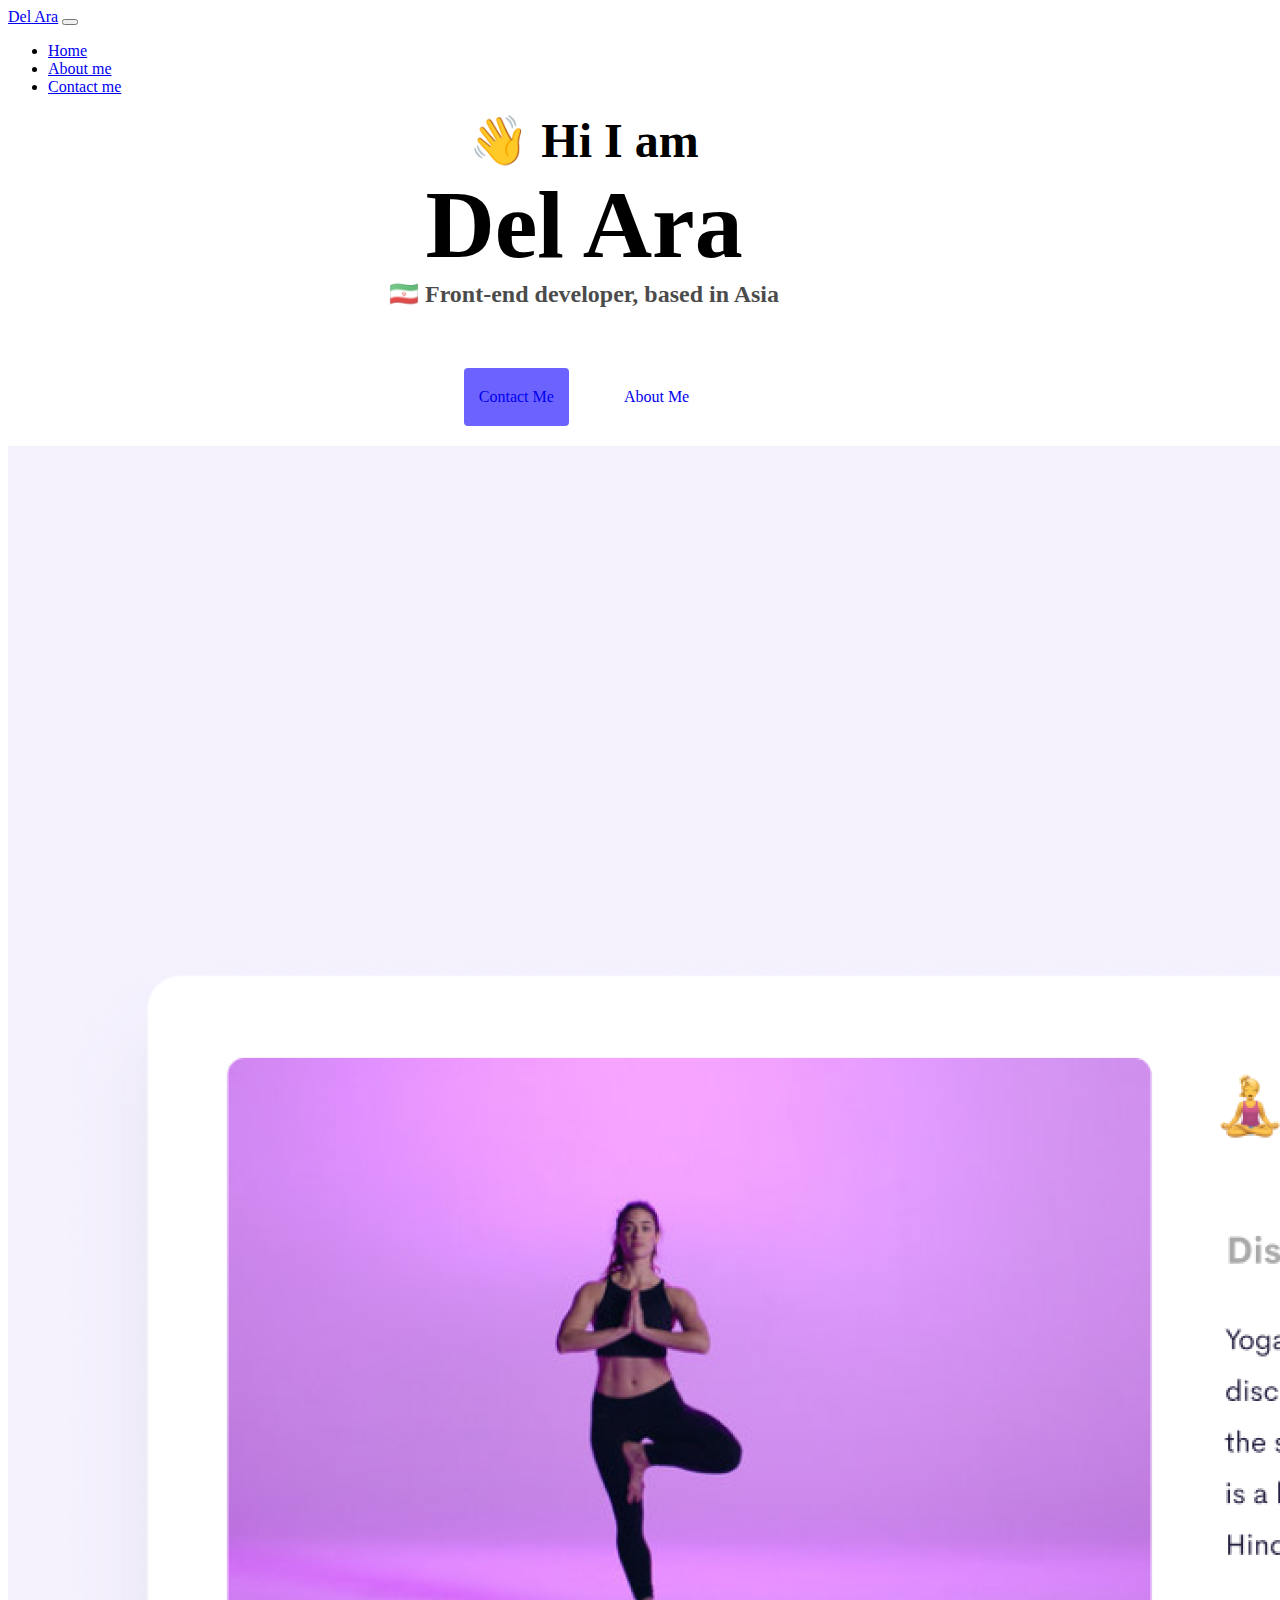
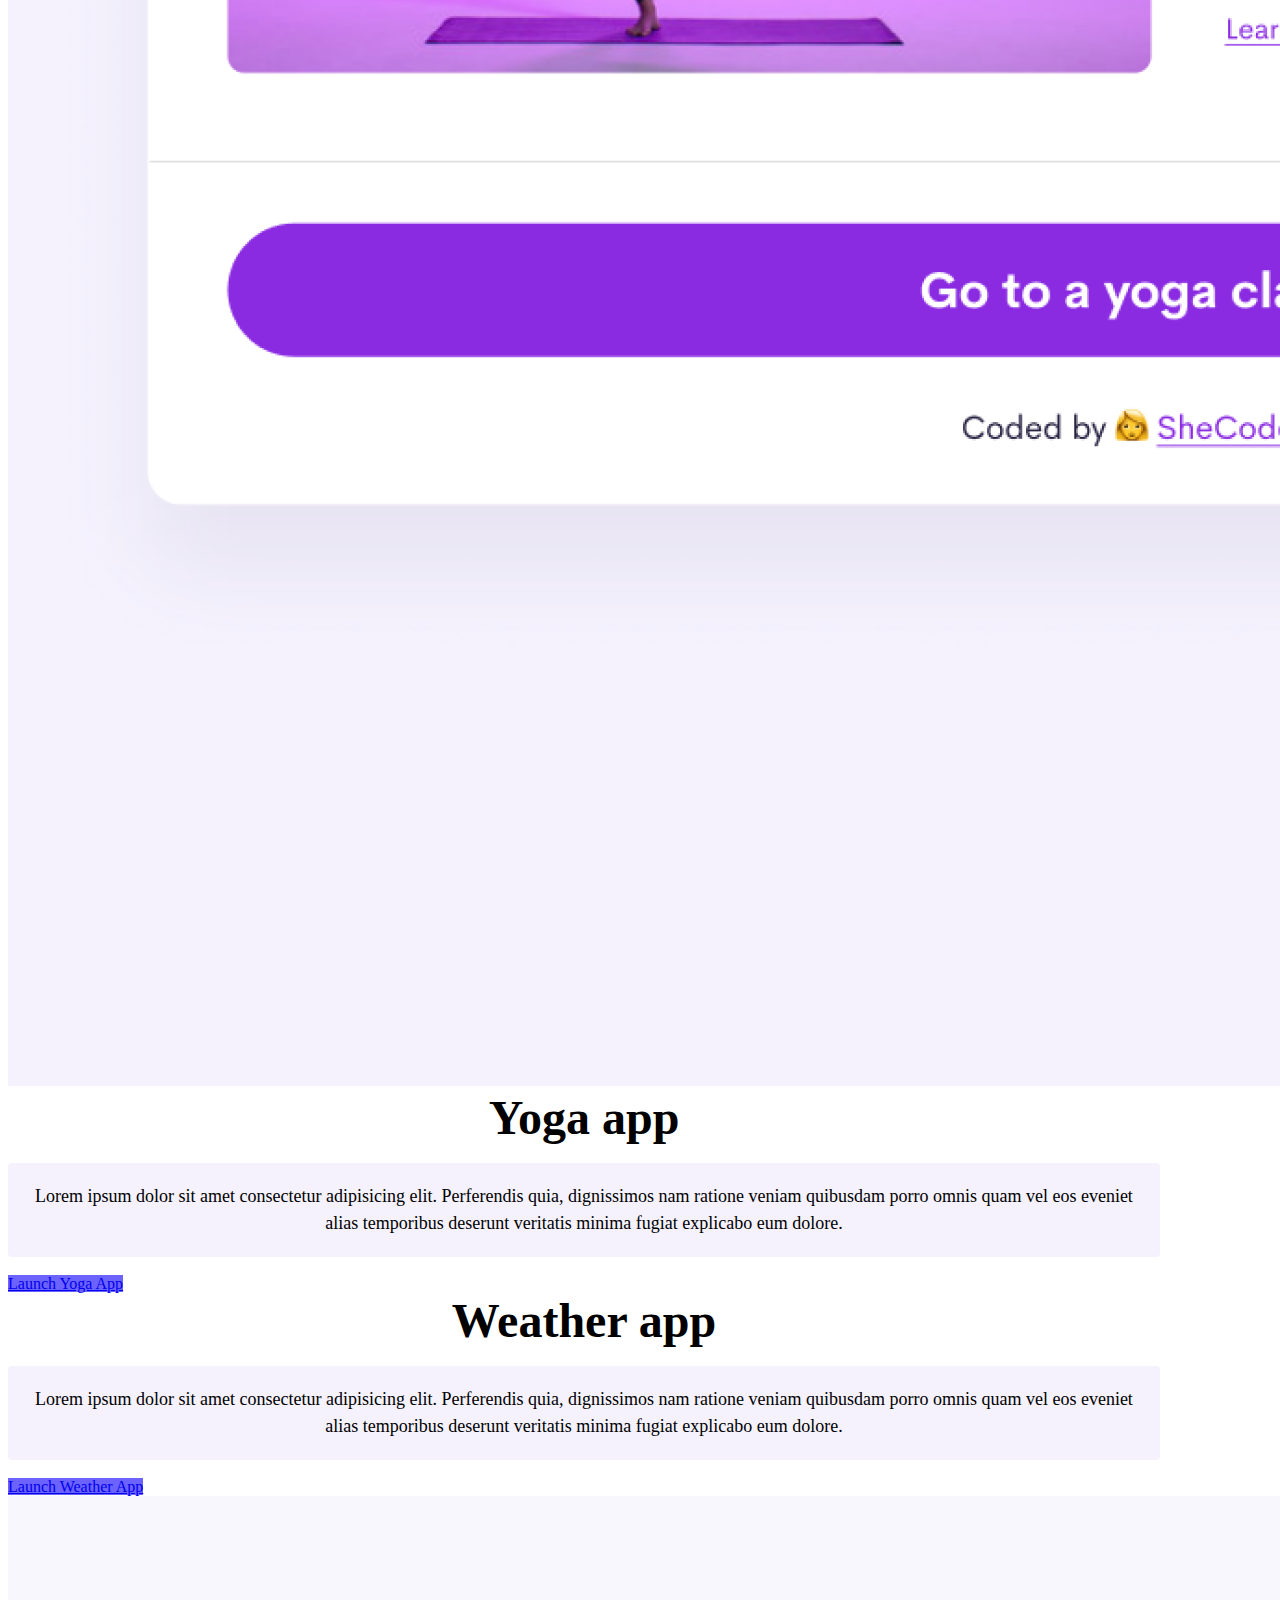
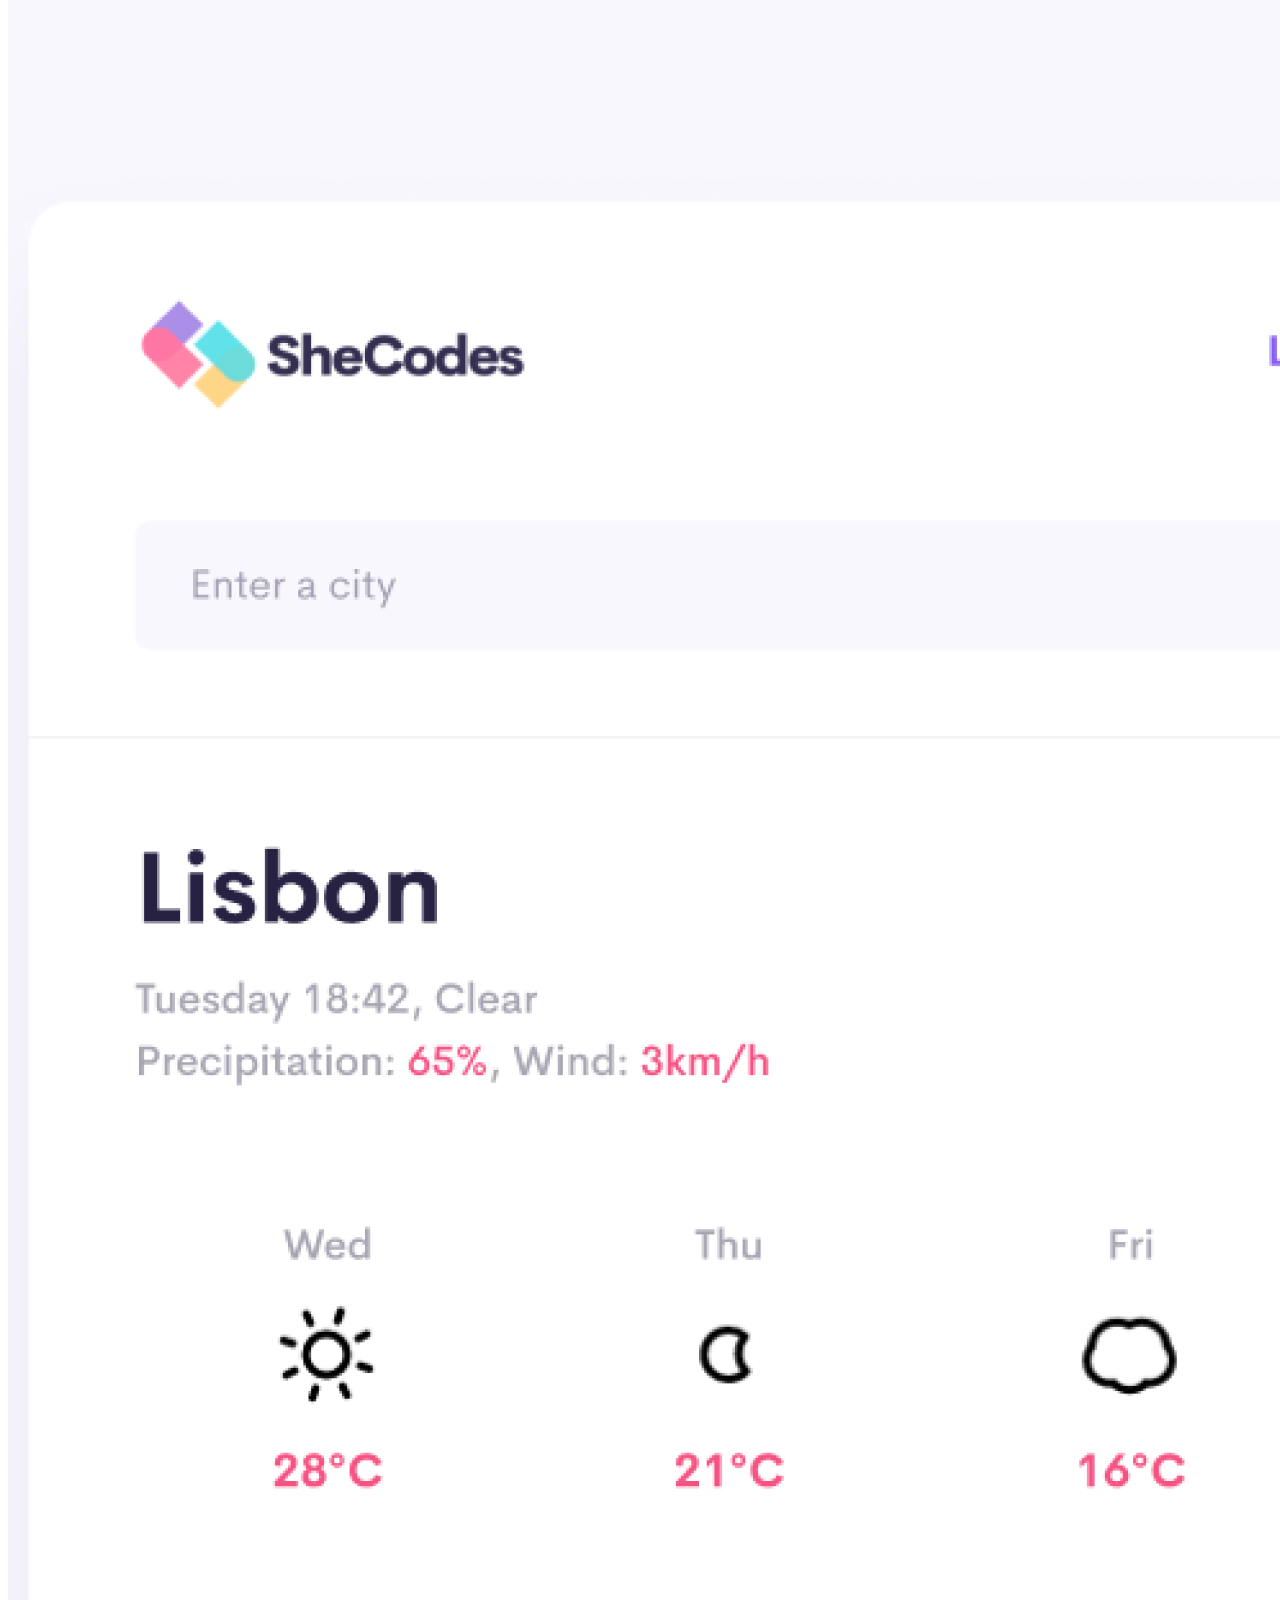
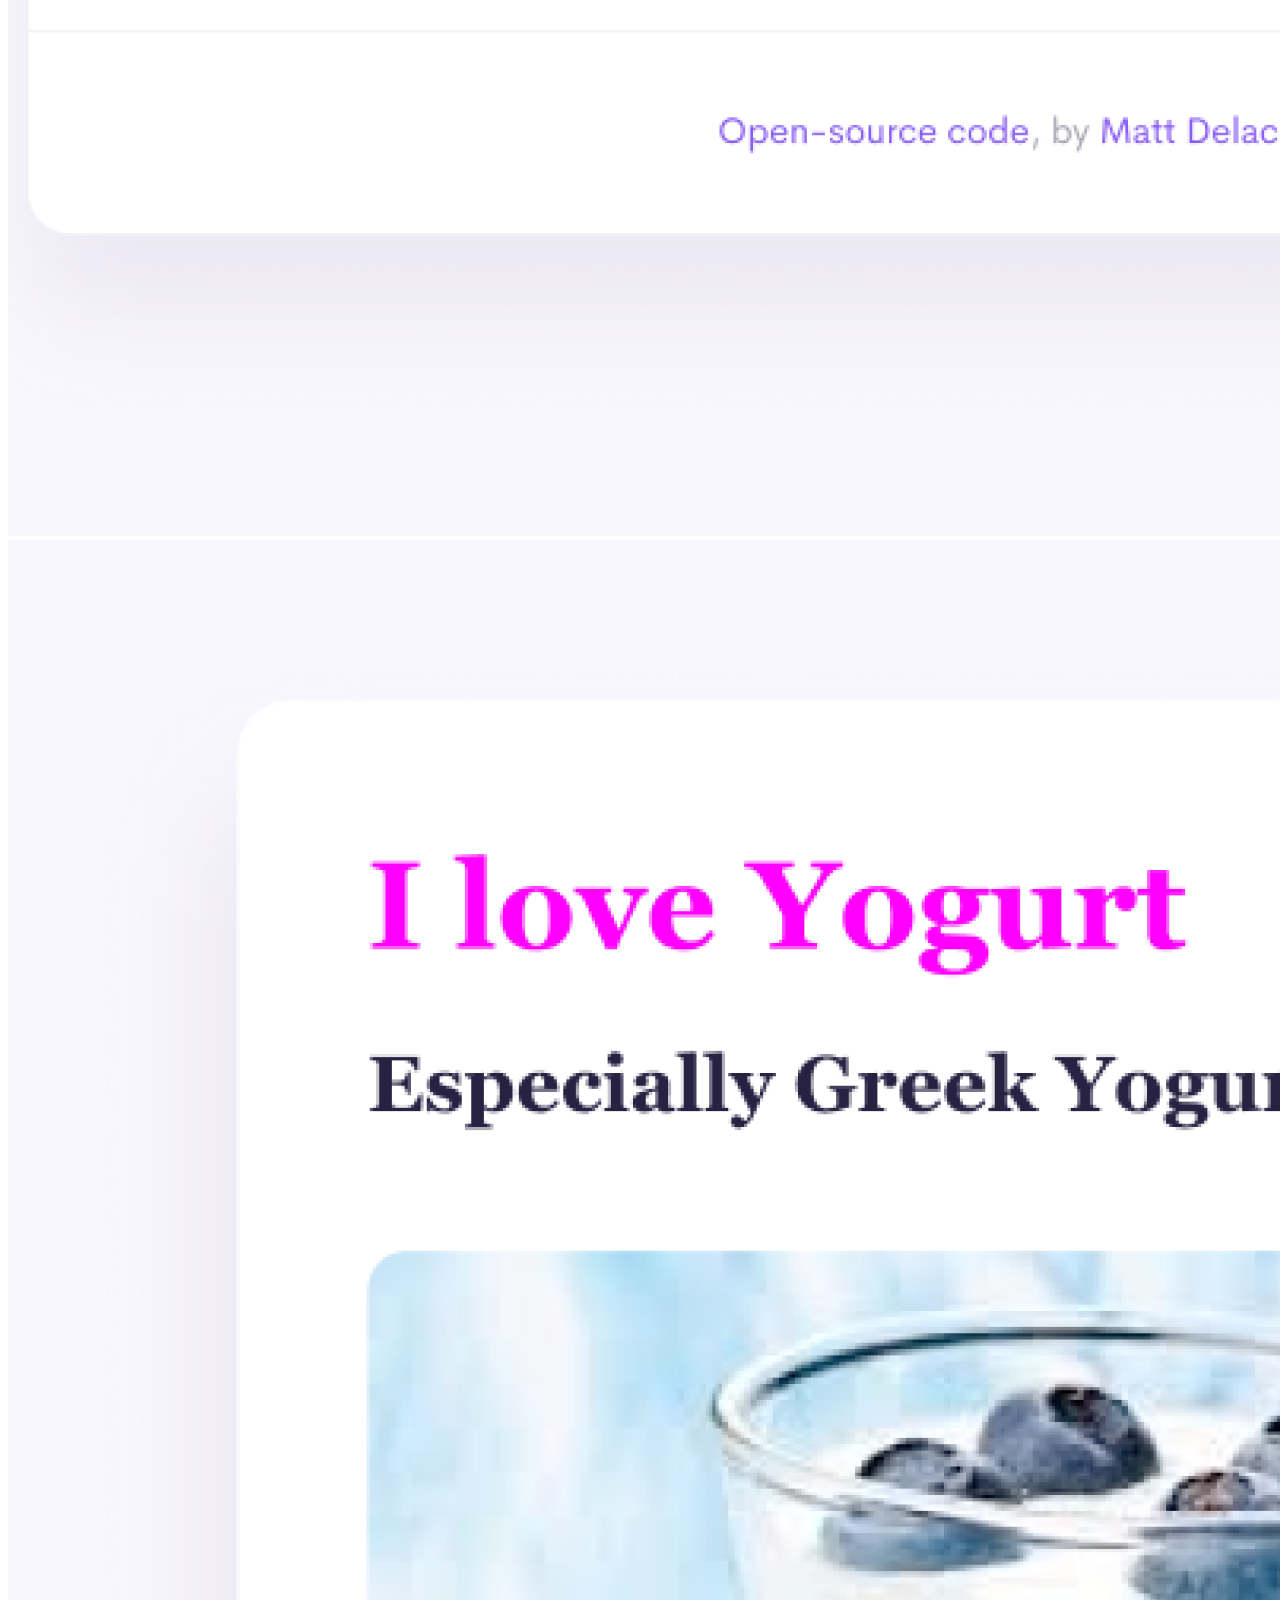
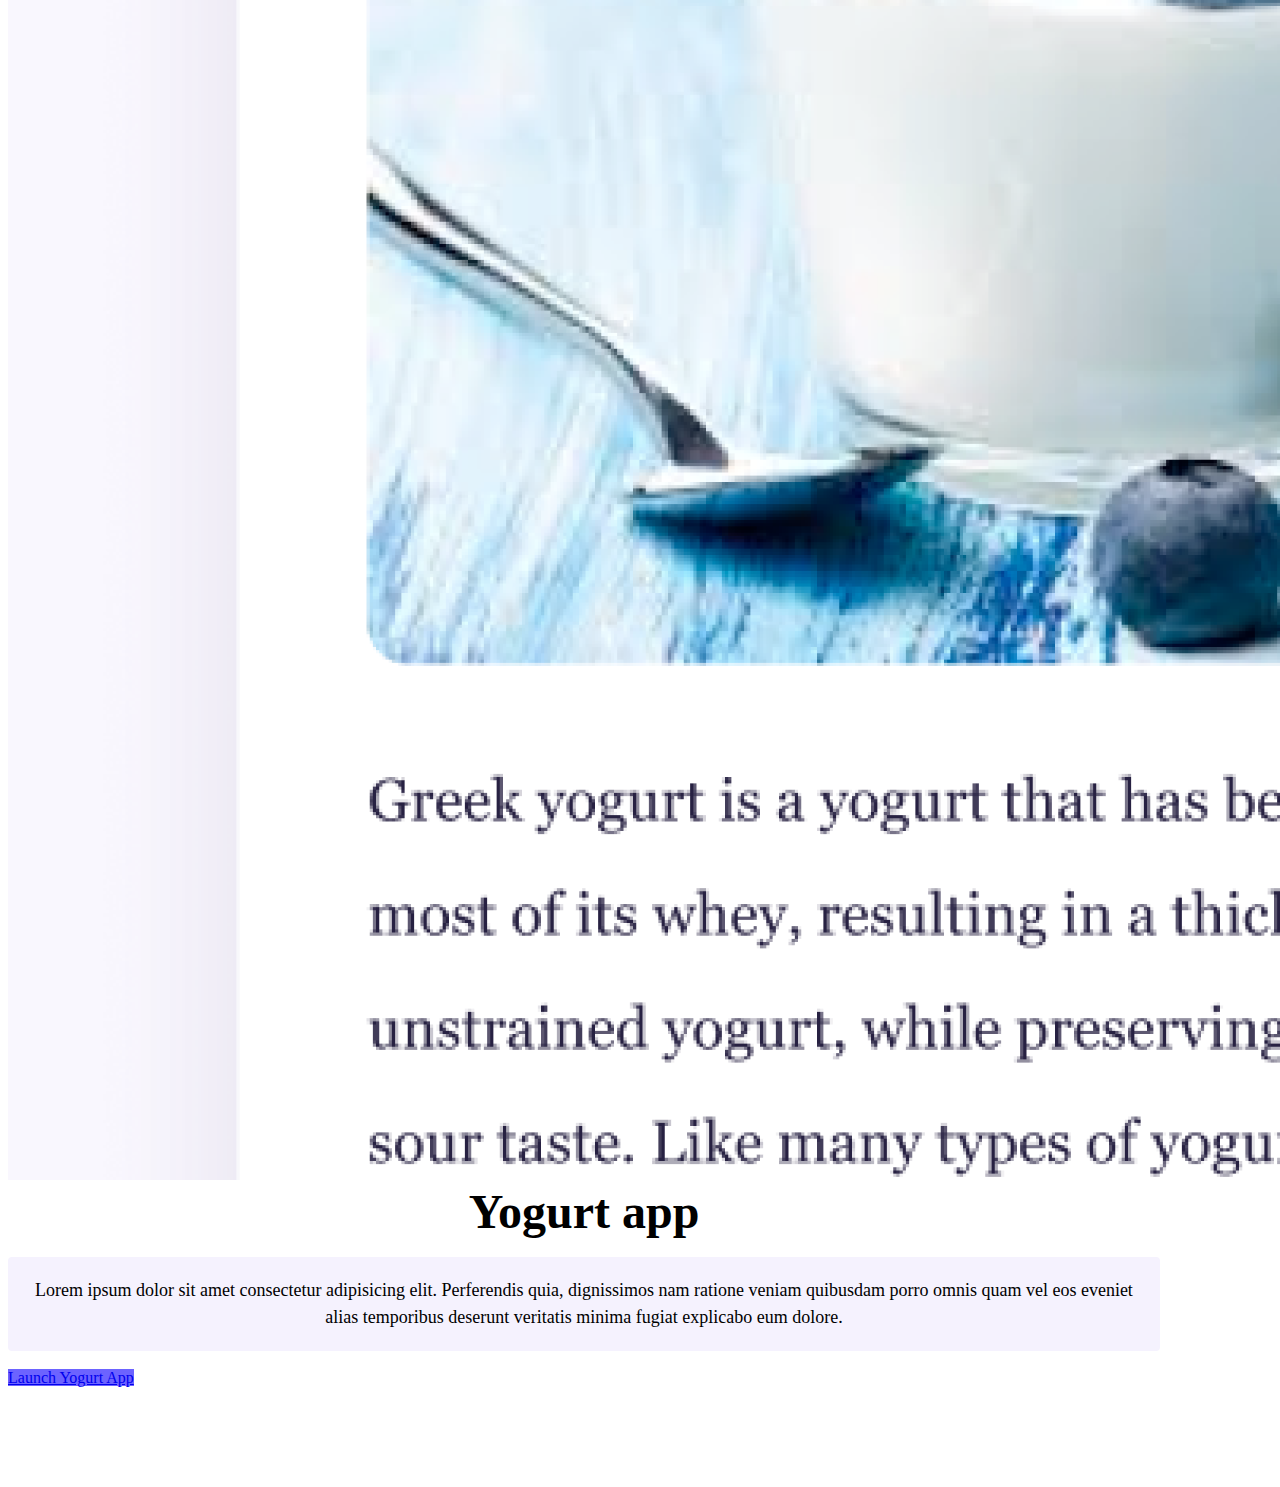
<file: index.html>
<!DOCTYPE html>
<html lang="en">
  <head>
    <meta charset="UTF-8" />
    <meta http-equiv="X-UA-Compatible" content="IE=edge" />
    <meta name="viewport" content="width=device-width, initial-scale=1.0" />
    <meta
      name="description"
      content="Del Ara is a Front-end developer who likes coding a lot"
    />
    <title>Front-end developer Del Ara</title>
    <link
      href="https://cdn.jsdelivr.net/npm/bootstrap@5.0.0-beta2/dist/css/bootstrap.min.css"
      rel="stylesheet"
      integrity="sha384-BmbxuPwQa2lc/FVzBcNJ7UAyJxM6wuqIj61tLrc4wSX0szH/Ev+nYRRuWlolflfl"
      crossorigin="anonymous"
    />

    <script
      src="https://cdn.jsdelivr.net/npm/bootstrap@5.0.0-beta2/dist/js/bootstrap.bundle.min.js"
      integrity="sha384-b5kHyXgcpbZJO/tY9Ul7kGkf1S0CWuKcCD38l8YkeH8z8QjE0GmW1gYU5S9FOnJ0"
      crossorigin="anonymous"
    ></script>
    <link rel="stylesheet" href="style.css" />
  </head>
  <body class="m-5">
    <nav class="navbar navbar-expand-lg navbar-light bg-light fixed-top">
      <div class="container">
        <a class="navbar-brand" href="index.html">Del Ara</a>
        <button
          class="navbar-toggler"
          type="button"
          data-bs-toggle="collapse"
          data-bs-target="#navbarNav"
          aria-controls="navbarNav"
          aria-expanded="false"
          aria-label="Toggle navigation"
        >
          <span class="navbar-toggler-icon"></span>
        </button>
        <div class="collapse navbar-collapse" id="navbarNav">
          <ul class="navbar-nav">
            <li class="nav-item">
              <a class="nav-link active" aria-current="page" href="index.html"
                >Home</a
              >
            </li>
            <li class="nav-item">
              <a class="nav-link" href="about.html">About me</a>
            </li>
            <li class="nav-item">
              <a class="nav-link" href="about.html#contact">Contact me</a>
            </li>
          </ul>
        </div>
      </div>
    </nav>
    <h2 class="text-center">👋 Hi I am</h2>
    <h1 class="text-center">Del Ara</h1>
    <h3 class="text-center">🇮🇷 Front-end developer, based in Asia</h3>
    <div class="navigation-links mb-5">
      <a href="about.html#contact" class="primary-link border text-white shadow"
        >Contact me</a
      >
      <a href="about.html" class="secondary-link border">About me</a>
    </div>
    <div class="container">
      <div class="row">
        <div class="col-md-6">
          <img
            src="images/yoga.png"
            alt="Yoga project"
            class="img-fluid rounded"
          />
        </div>
        <div class="col-md-6">
          <h2 class="mb-3">Yoga app</h2>
          <p>
            Lorem ipsum dolor sit amet consectetur adipisicing elit. Perferendis
            quia, dignissimos nam ratione veniam quibusdam porro omnis quam vel
            eos eveniet alias temporibus deserunt veritatis minima fugiat
            explicabo eum dolore.
          </p>
          <div class="mt-5">
            <a
              href="#"
              class="primary-link border btn btn-primary text-white shadow p-3"
              >Launch Yoga App</a
            >
          </div>
        </div>
      </div>
      <div class="row mt-5">
        <div class="col-md-6">
          <h2 class="mb-3">Weather app</h2>
          <p>
            Lorem ipsum dolor sit amet consectetur adipisicing elit. Perferendis
            quia, dignissimos nam ratione veniam quibusdam porro omnis quam vel
            eos eveniet alias temporibus deserunt veritatis minima fugiat
            explicabo eum dolore.
          </p>
          <div class="mb-5 mt-5">
            <a
              href="#"
              class="primary-link btn btn-primary text-white shadow p-3"
              >Launch Weather App</a
            >
          </div>
        </div>
        <div class="col-md-6">
          <img
            src="images/weather.png"
            alt="Weahter app project"
            class="img-fluid rounded"
          />
        </div>
      </div>
      <div class="row mt-5">
        <div class="col-md-6">
          <img
            src="images/yogurt.png"
            alt="Yogurt project"
            class="img-fluid rounded"
          />
        </div>
        <div class="col-md-6">
          <h2 class="mb-3">Yogurt app</h2>
          <p>
            Lorem ipsum dolor sit amet consectetur adipisicing elit. Perferendis
            quia, dignissimos nam ratione veniam quibusdam porro omnis quam vel
            eos eveniet alias temporibus deserunt veritatis minima fugiat
            explicabo eum dolore.
          </p>
          <div class="mt-5">
            <a
              href="#"
              class="primary-link btn btn-primary text-white shadow p-3"
              >Launch Yogurt App</a
            >
          </div>
        </div>
      </div>
    </div>
  </body>
</html>
</file>
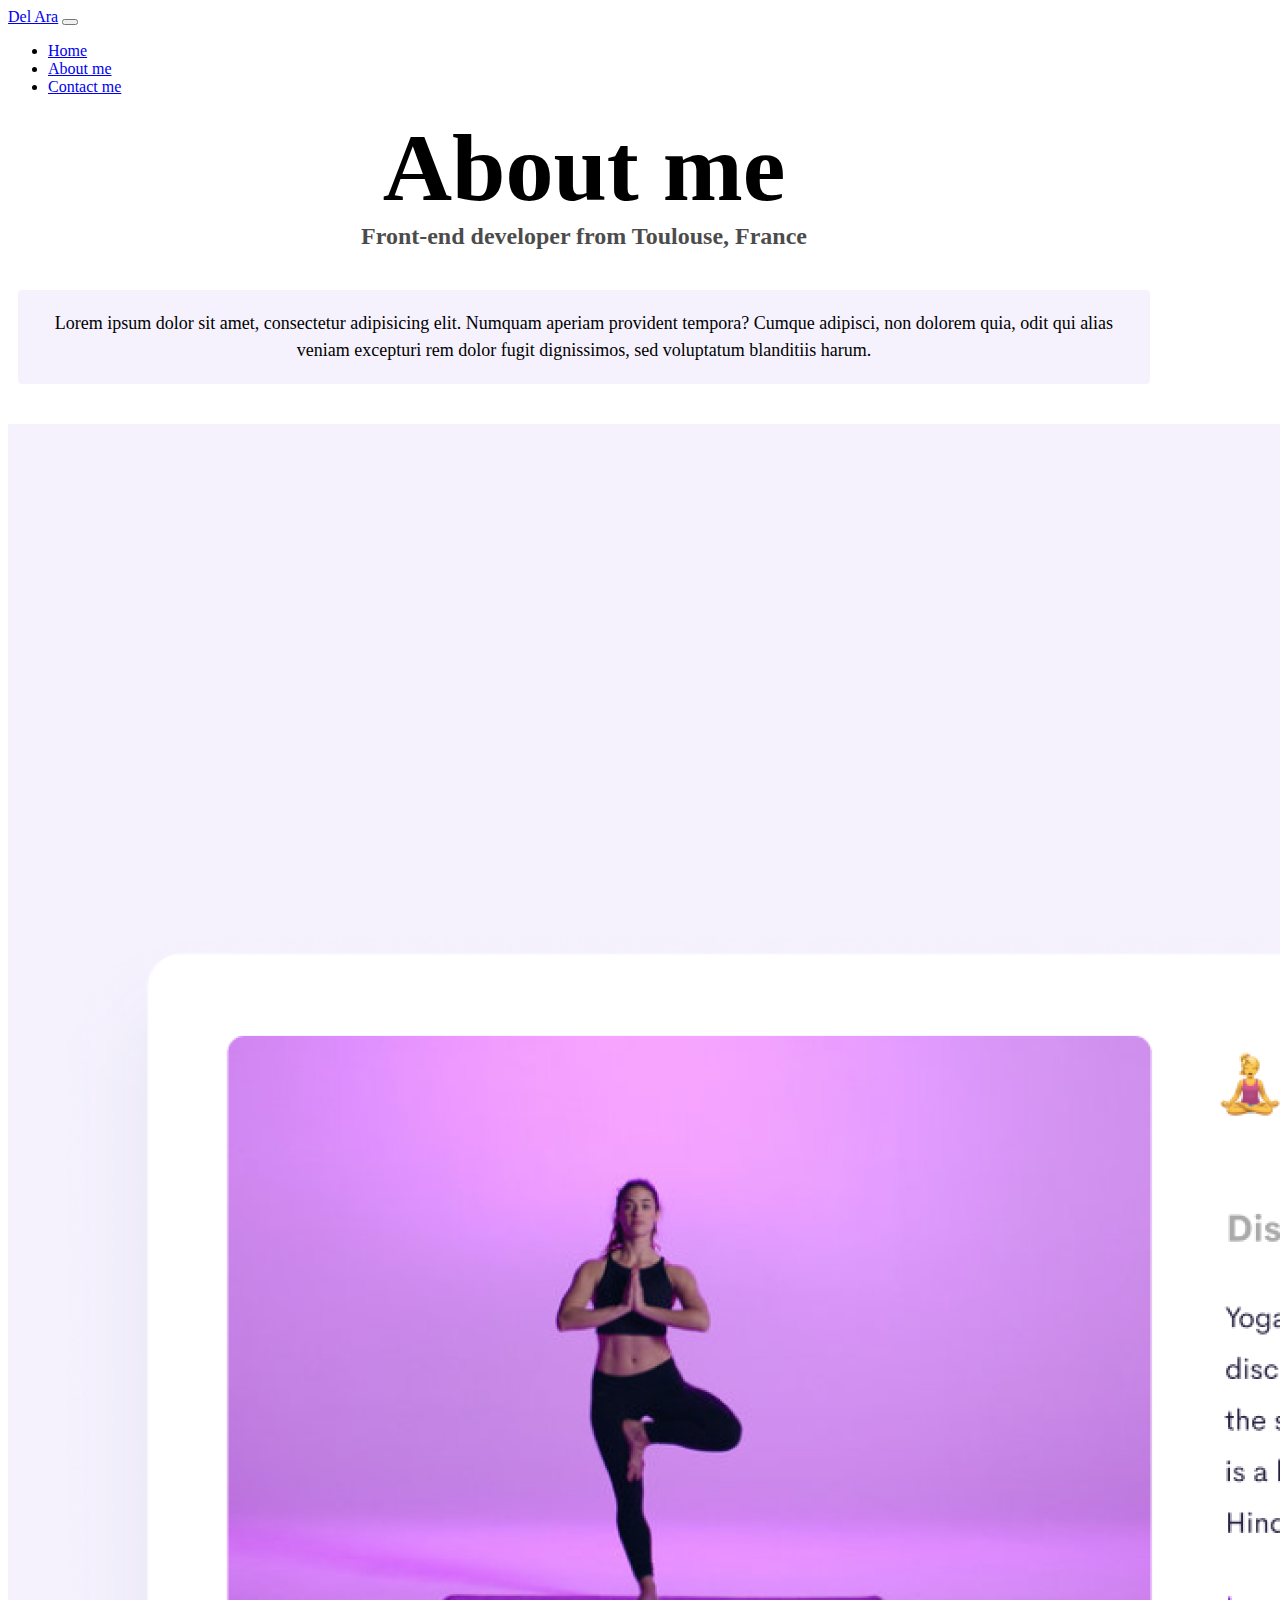
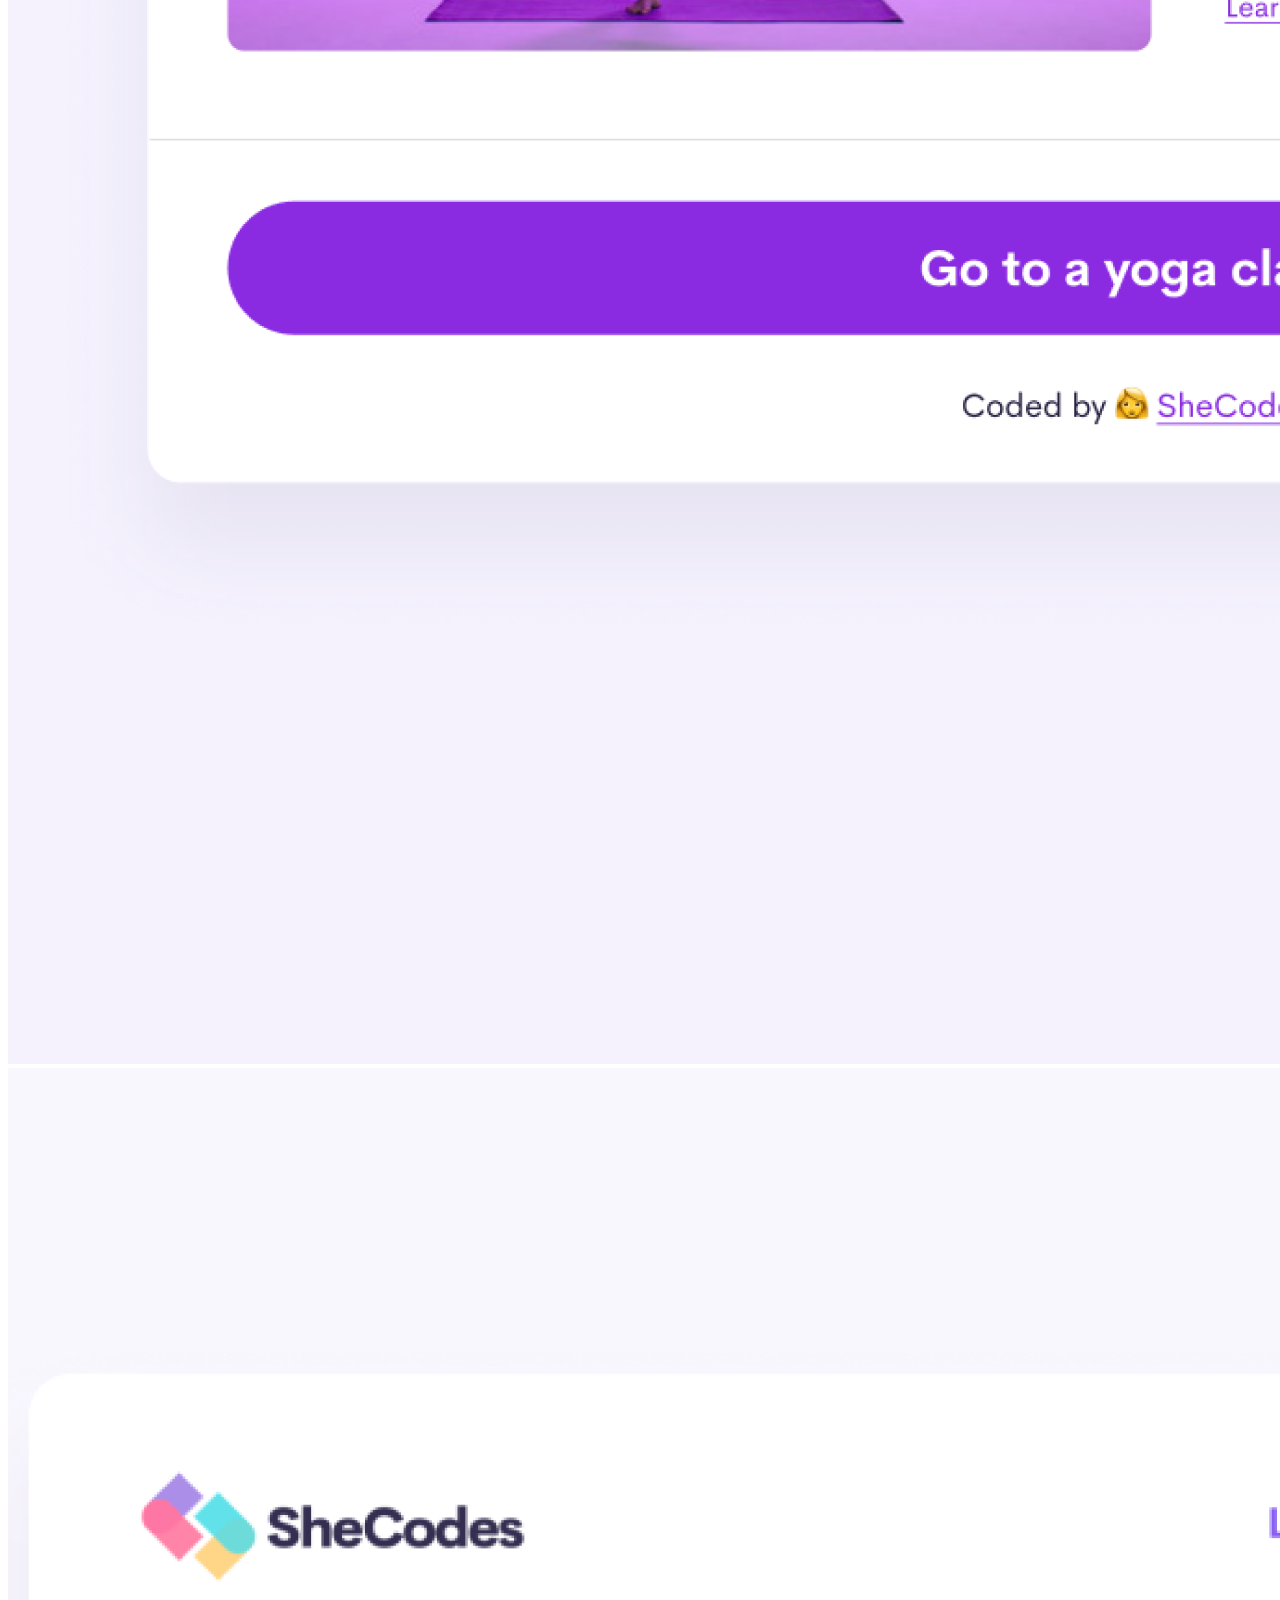
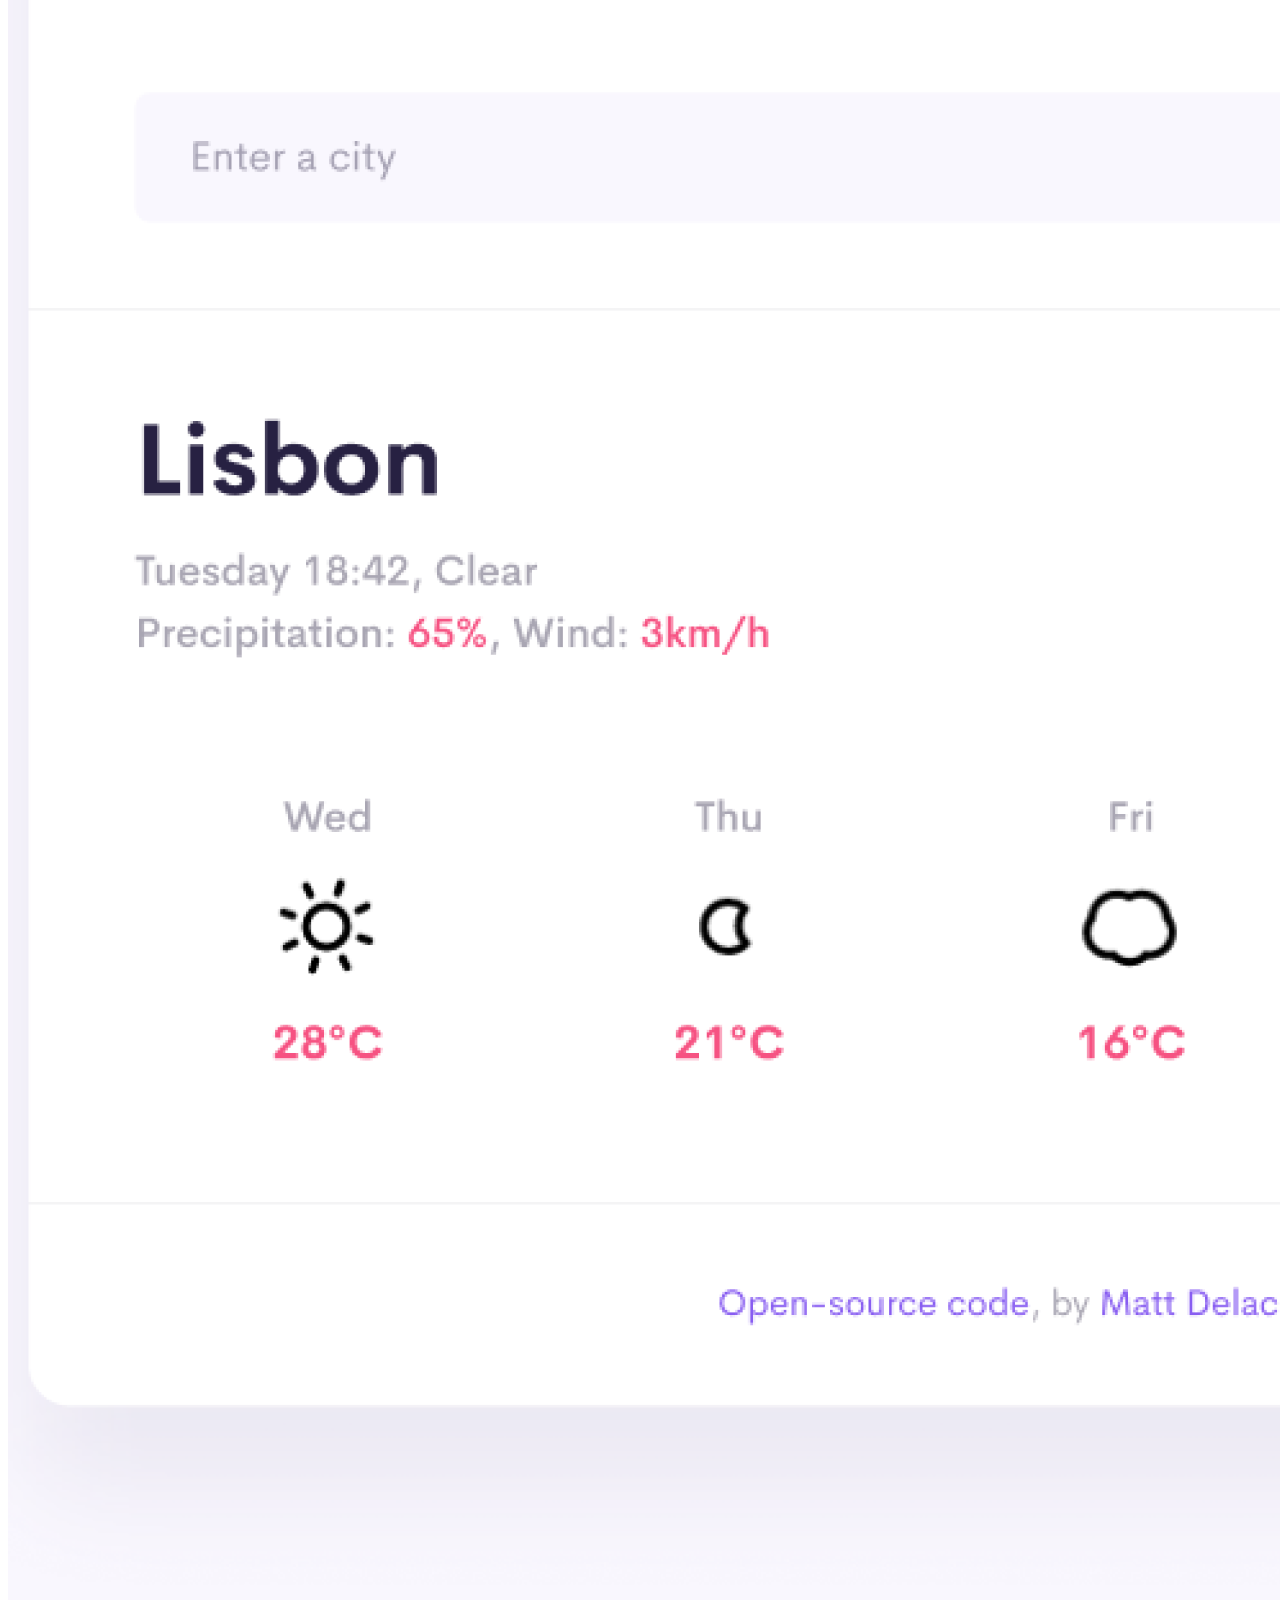
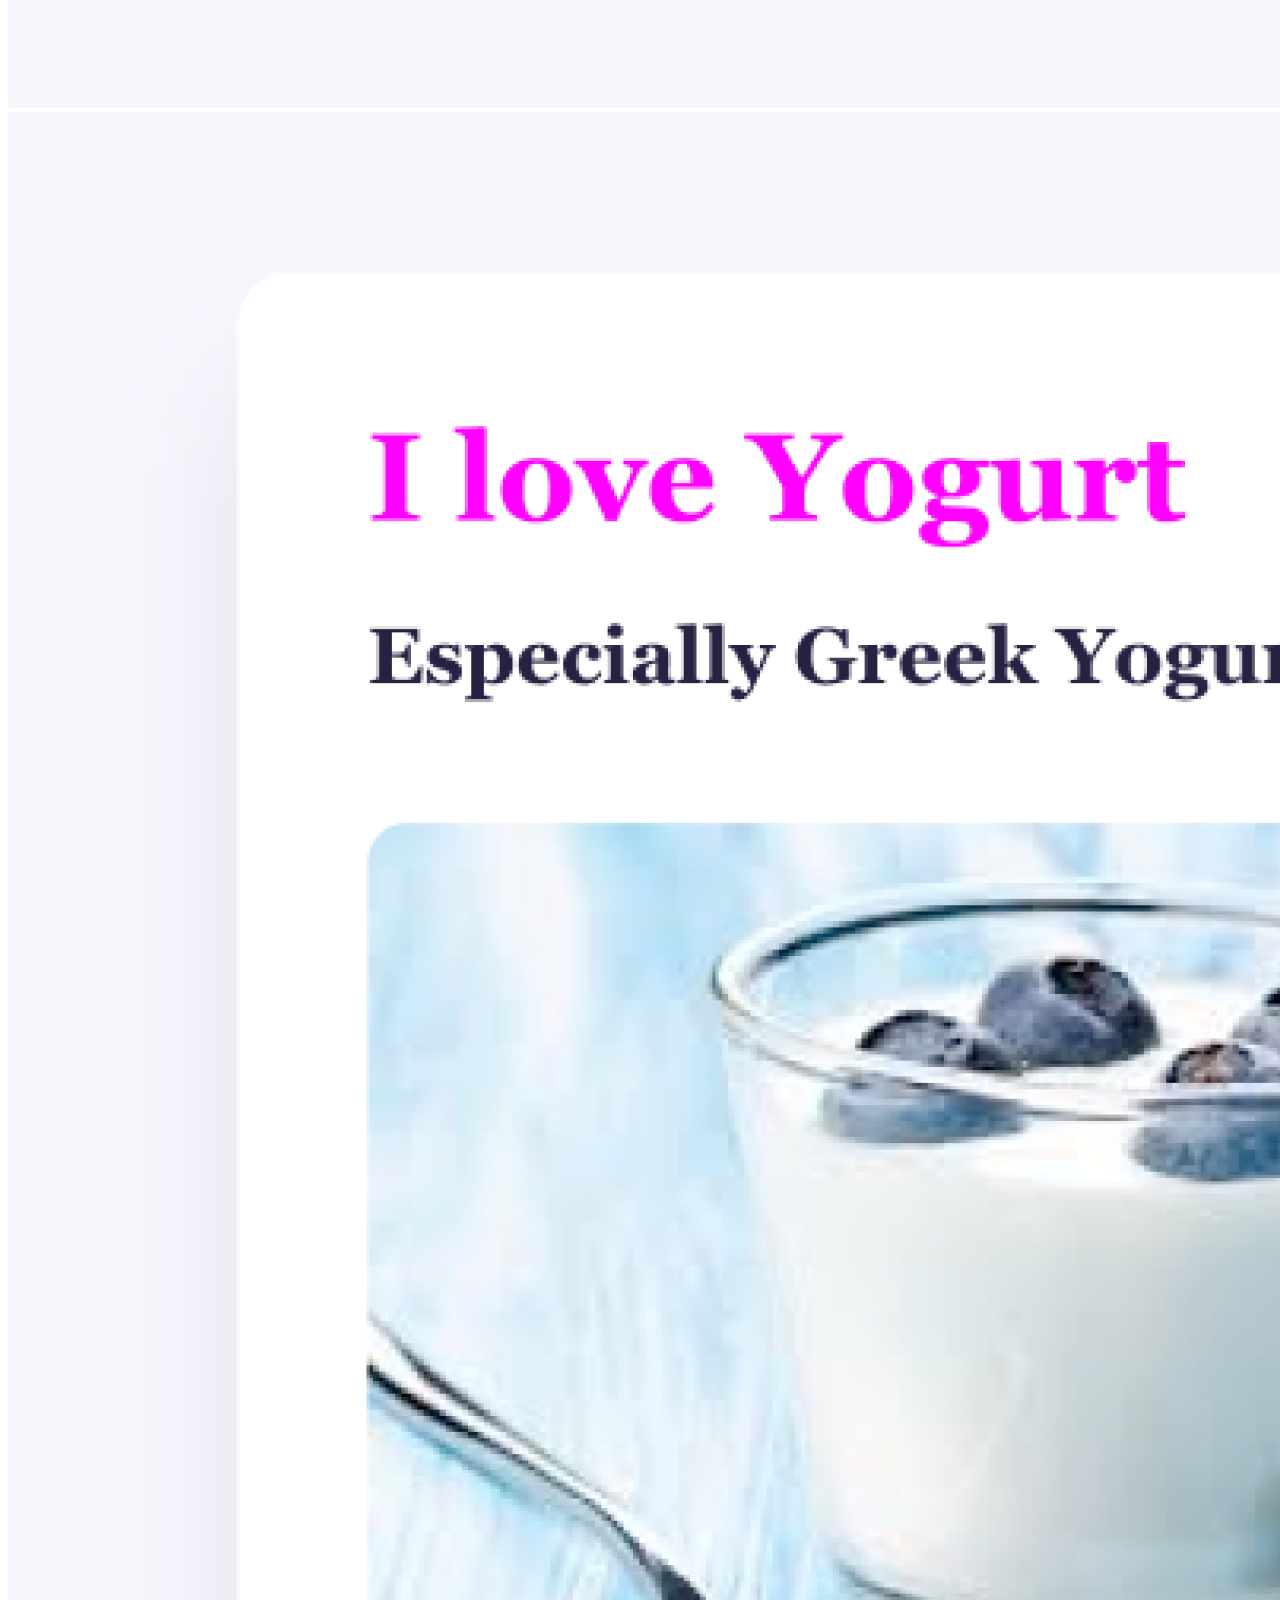
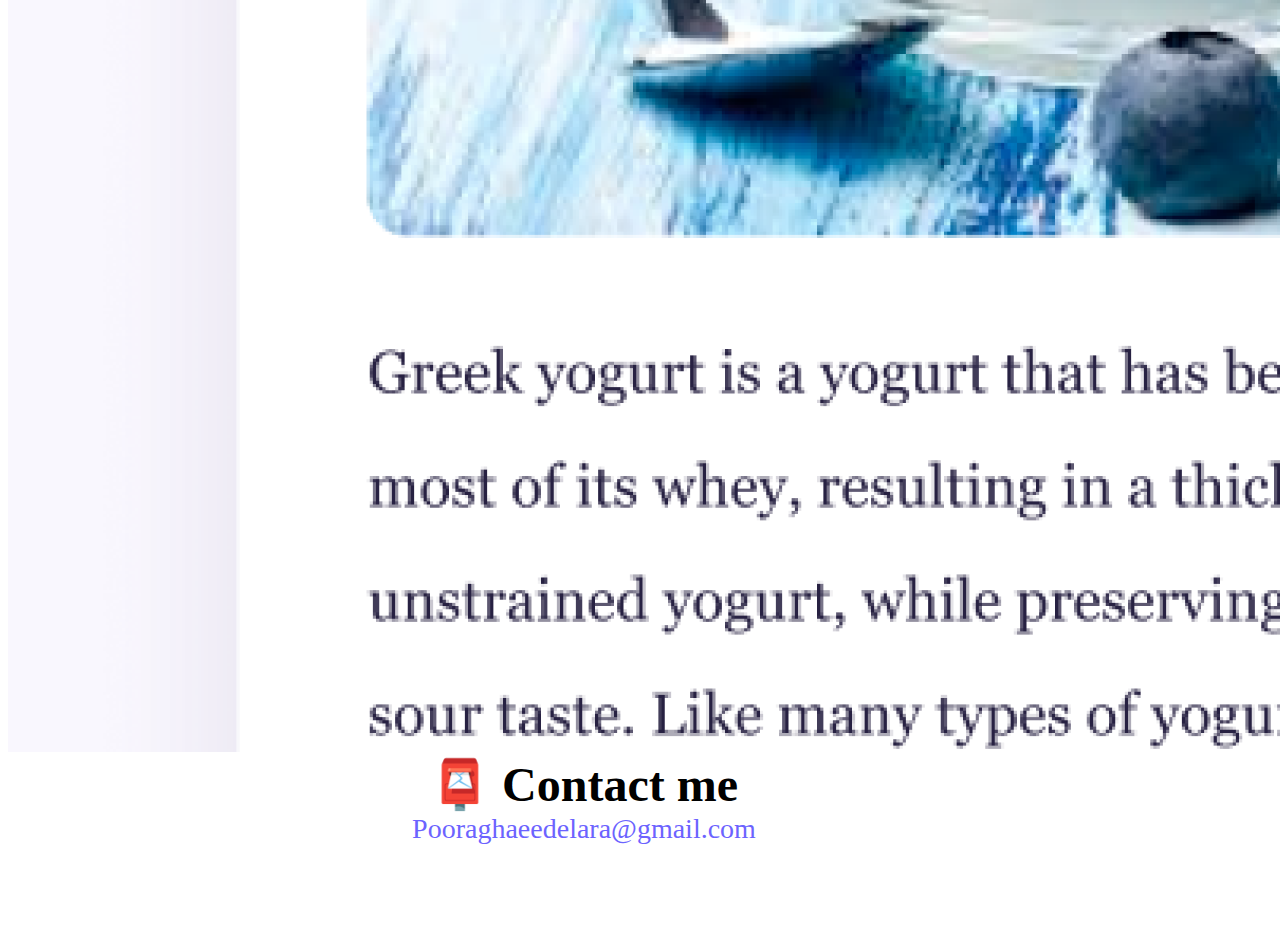
<file: about.html>
<!DOCTYPE html>
<html lang="en">
  <head>
    <meta charset="UTF-8" />
    <meta http-equiv="X-UA-Compatible" content="IE=edge" />
    <meta name="viewport" content="width=device-width, initial-scale=1.0" />
    <meta name="description" content="About Front-end developer - Del ara" />

    <link
      href="https://cdn.jsdelivr.net/npm/bootstrap@5.0.0-beta2/dist/css/bootstrap.min.css"
      rel="stylesheet"
      integrity="sha384-BmbxuPwQa2lc/FVzBcNJ7UAyJxM6wuqIj61tLrc4wSX0szH/Ev+nYRRuWlolflfl"
      crossorigin="anonymous"
    />

    <script
      src="https://cdn.jsdelivr.net/npm/bootstrap@5.0.0-beta2/dist/js/bootstrap.bundle.min.js"
      integrity="sha384-b5kHyXgcpbZJO/tY9Ul7kGkf1S0CWuKcCD38l8YkeH8z8QjE0GmW1gYU5S9FOnJ0"
      crossorigin="anonymous"
    ></script>
    <link rel="stylesheet" href="style.css" />
    <title>About me - Del Ara</title>
  </head>
  <body class="m-5">
    <nav class="navbar navbar-expand-lg navbar-light bg-light fixed-top">
      <div class="container">
        <a class="navbar-brand" href="index.html">Del Ara</a>
        <button
          class="navbar-toggler"
          type="button"
          data-bs-toggle="collapse"
          data-bs-target="#navbarNav"
          aria-controls="navbarNav"
          aria-expanded="false"
          aria-label="Toggle navigation"
        >
          <span class="navbar-toggler-icon"></span>
        </button>
        <div class="collapse navbar-collapse" id="navbarNav">
          <ul class="navbar-nav">
            <li class="nav-item">
              <a class="nav-link" aria-current="page" href="index.html">Home</a>
            </li>
            <li class="nav-item">
              <a class="nav-link active" href="about.html">About me</a>
            </li>
            <li class="nav-item">
              <a class="nav-link" href="about.html#contact">Contact me</a>
            </li>
          </ul>
        </div>
      </div>
    </nav>
    <h1 class="text-center">About me</h1>
    <h3 class="text-center">Front-end developer from Toulouse, France</h3>
    <div class="about-paragraphs text-center">
      <p>
        Lorem ipsum dolor sit amet, consectetur adipisicing elit. Numquam
        aperiam provident tempora? Cumque adipisci, non dolorem quia, odit qui
        alias veniam excepturi rem dolor fugit dignissimos, sed voluptatum
        blanditiis harum.
      </p>
    </div>
    <div class="container">
      <div class="row">
        <div class="col-sm-4">
          <img src="images/yoga.png" class="img-fluid p-2 shadow rounded" />
        </div>
        <div class="col-sm-4">
          <img src="images/weather.png" class="img-fluid p-2 shadow rounded" />
        </div>
        <div class="col-sm-4">
          <img src="images/yogurt.png" class="img-fluid p-2 shadow rounded" />
        </div>
      </div>
    </div>
    <div id="contact" class="mt-5">
      <h2 class="text-center">📮 Contact me</h2>
      <a href="mailto:Pooraghaeedelara@gmail.com" class="email-link">
        Pooraghaeedelara@gmail.com
      </a>
    </div>
  </body>
</html>
</file>
<file: style.css>
:root {
  --primary-color: #6c63ff;
  --secondary-color: #f5f2fe;
  --box-shadow: 0 5px 10px rgba(0, 0, 0, 0.3);
}
body {
  max-width: 90%;
  margin-bottom: 100px;
}
h1,
h2,
h3 {
  text-align: center !important;
  margin: 0;
}

h1 {
  font-size: 96px;
}

h2 {
  font-size: 48px;
}

h3 {
  font-size: 24px;
  opacity: 0.7;
}

p {
  background: var(--secondary-color);
  padding: 20px;
  border-radius: 4px;
  font-size: 18px;
  line-height: 1.5;
  text-align: center;
}

.navigation-links {
  display: flex;
  margin-top: 40px;
  justify-content: center;
}

.navigation-links a {
  margin: 20px;
  border-radius: 4px;
  padding: 20px 15px;
  text-decoration: none;
  text-transform: capitalize;
}

.contact-link {
  background: var(--primary-color);
  box-shadow: var(--box-shadow);
  color: white;
}

.about-link {
  color: var(--primary-color);
  border: 1px solid var(--primary-color);
}

.homepage-link {
  color: var(--primary-color);
  text-align: center;
  display: block;
}

.about-paragraphs {
  display: flex;
  margin: 30px 0;
}

.about-paragraphs p {
  margin: 10px;
}

.email-link {
  display: flex;
  justify-content: center;
  color: var(--primary-color);
  font-size: 28px;
  text-decoration: none;
}

.email-link:hover {
  text-decoration: underline;
}
.primary-link {
  background-color: var(--primary-color);
}
.primary-link:hover {
  background-color: #d090ee;
  transition: background-color 0.5s;
}

@media (max-width: 576px) {
  h1 {
    font-size: 45px;
    line-height: 1.5;
  }
}
@media (max-width: 600px) {
  h2 {
    font-size: 30px;
  }
}
@media (max-width: 600px) {
  .navigation-links a {
    margin: 10px;
  }
}
</file>
